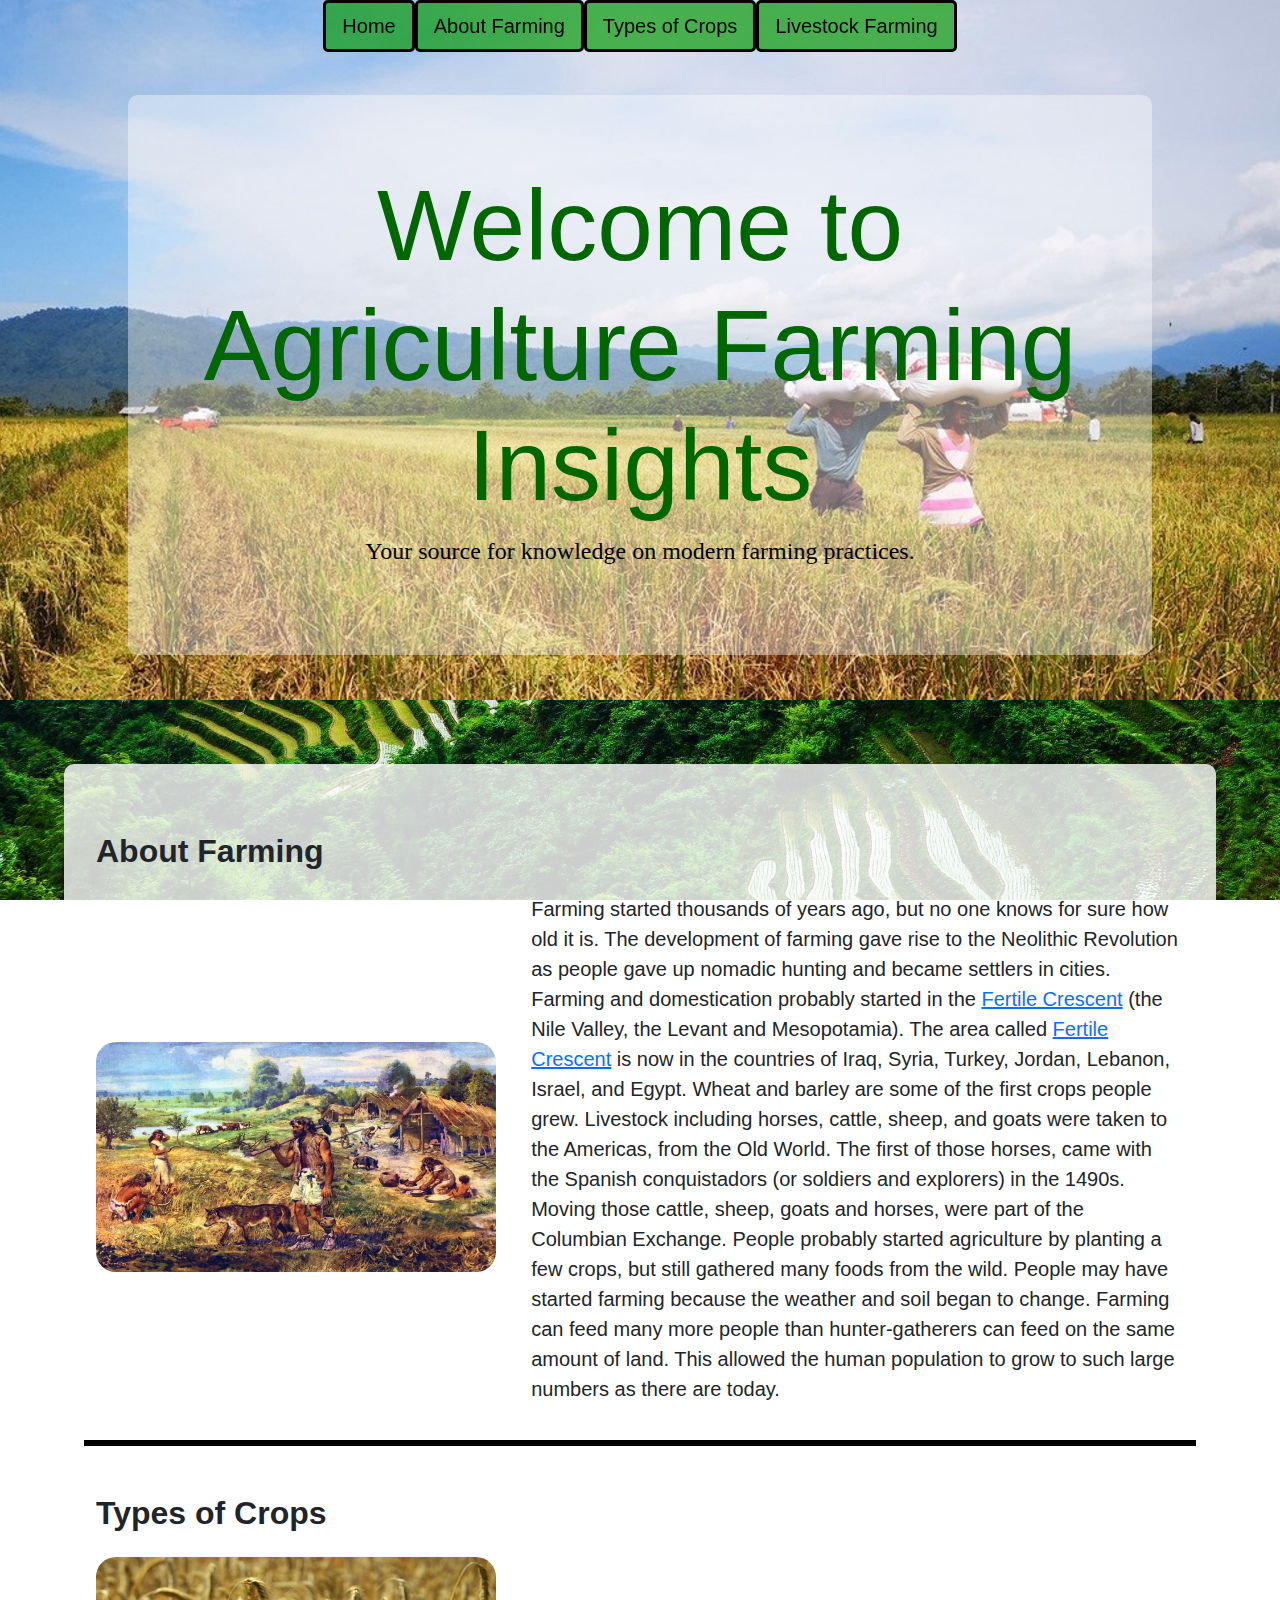
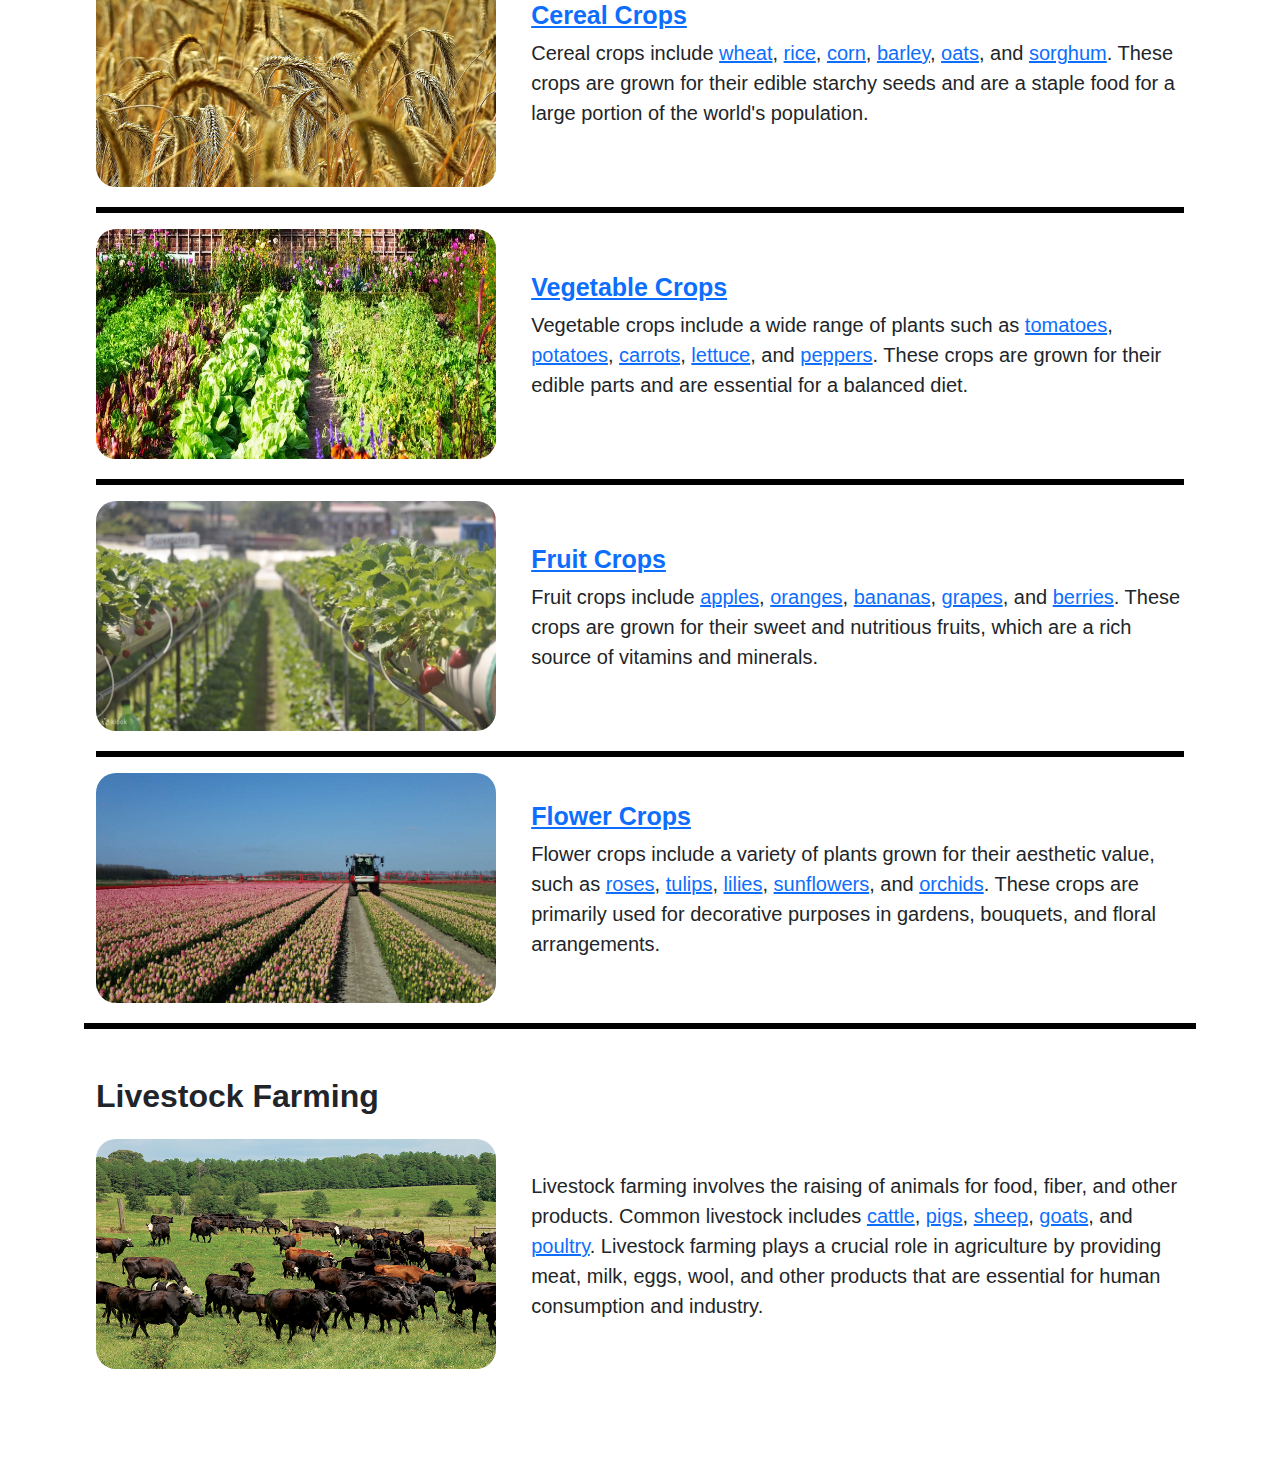
<file: agri2/index.html>
<!DOCTYPE html>
<html lang="en">
<head>
  <meta charset="UTF-8">
  <meta name="viewport" content="width=device-width, initial-scale=1.0">
  <title>Agriculture</title>
  <link href="https://cdn.jsdelivr.net/npm/bootstrap@5.3.0/dist/css/bootstrap.min.css" rel="stylesheet">
  <link rel="stylesheet" href="style.css">
</head>
<body>
<header class="d-flex align-items-center justify-content-center" id="home">
  <div class="container frontpage">
    <h1>Welcome to Agriculture Farming Insights</h1>
    <p>Your source for knowledge on modern farming practices.</p>
    <ul class="nav justify-content-center fixed-top">
      <li class="nav-item">
        <a class="nav-link active custom-nav-link" aria-current="page" href="#home">Home</a>
      </li>
      <li class="nav-item">
        <a class="nav-link custom-nav-link" href="#aboutfarming">About Farming</a>
      </li>
      <li class="nav-item">
        <a class="nav-link custom-nav-link" href="#crops">Types of Crops</a>
      </li>
      <li class="nav-item">
        <a class="nav-link custom-nav-link" href="#livestock">Livestock Farming</a>
      </li>
  </div>
</header>

<main>
  <div class="container mt-5" id="about">
    <h2 class="mb-4" id="aboutfarming"><strong>About Farming</strong></h2>
    <div class="info-card">
      <!-- Placeholder image for about farming -->
      <img src="images/f2.webp" alt="" class="cropimg">
      <div class="info-text">
        <p>Farming started thousands of years ago, but no one knows for sure how old it is. The development of farming gave rise to the Neolithic Revolution as people gave up nomadic hunting and became settlers in cities. Farming and domestication probably started in the <a href="https://www.google.com/search?q=Fertile+Crescent" target="_blank">Fertile Crescent</a> (the Nile Valley, the Levant and Mesopotamia). The area called <a href="https://www.google.com/search?q=Fertile+Crescent" target="_blank">Fertile Crescent</a> is now in the countries of Iraq, Syria, Turkey, Jordan, Lebanon, Israel, and Egypt. Wheat and barley are some of the first crops people grew. Livestock including horses, cattle, sheep, and goats were taken to the Americas, from the Old World. The first of those horses, came with the Spanish conquistadors (or soldiers and explorers) in the 1490s. Moving those cattle, sheep, goats and horses, were part of the Columbian Exchange. People probably started agriculture by planting a few crops, but still gathered many foods from the wild. People may have started farming because the weather and soil began to change. Farming can feed many more people than hunter-gatherers can feed on the same amount of land. This allowed the human population to grow to such large numbers as there are today.
        </p>
      </div>
    </div>
  </div>
  <hr>
  <div class="container mt-5" id="crops">
    <h2 class="mb-4"><strong>Types of Crops</strong></h2>
    <div class="info-card">
      <img src="images/wheat.jpeg" alt="" class="cropimg">
      <div class="info-text">
        <h5><strong><a href="https://en.wikipedia.org/wiki/Cereal" target="_blank">Cereal Crops</a></strong></h5>
        <p>Cereal crops include <a href="https://en.wikipedia.org/wiki/Wheat" target="_blank">wheat</a>,
           <a href="https://en.wikipedia.org/wiki/Rice" target="_blank">rice</a>,
            <a href="https://en.wikipedia.org/wiki/Corn" target="_blank">corn</a>,
            <a href="https://en.wikipedia.org/wiki/Barley" target="_blank">barley</a>,
            <a href="https://en.wikipedia.org/wiki/Oats" target="_blank">oats</a>, and 
            <a href="https://en.wikipedia.org/wiki/Sorghum" target="_blank">sorghum</a>. 
            These crops are grown for their edible starchy seeds and are a staple food for a large portion of the world's population.</p>
      </div>
    </div>
    <hr>
    <div class="info-card">
      <img src="images/vegetable.jpeg" alt="" class="cropimg">
      <div class="info-text">
        <h5><strong><a href="https://en.wikipedia.org/wiki/Vegetable" target="_blank">Vegetable Crops</a></strong></h5>
        <p>Vegetable crops include a wide range of plants such as 
          <a href="https://en.wikipedia.org/wiki/Tomato" target="_blank">tomatoes</a>, 
          <a href="https://en.wikipedia.org/wiki/Potato" target="_blank">potatoes</a>, 
          <a href="https://en.wikipedia.org/wiki/Carrot" target="_blank">carrots</a>, 
          <a href="https://en.wikipedia.org/wiki/Lettuce" target="_blank">lettuce</a>, 
          and <a href="https://en.wikipedia.org/wiki/Bell_pepper" target="_blank">peppers</a>. 
          These crops are grown for their edible parts and are essential for a balanced diet.</p>
      </div>
    </div>
    <hr>
    <div class="info-card">
      <img src="images/fruit.jpeg" alt="" class="cropimg">
      <div class="info-text">
        <h5><strong><a href="https://en.wikipedia.org/wiki/Fruit" target="_blank">Fruit Crops</a></strong></h5>
        <p>Fruit crops include 
          <a href="https://en.wikipedia.org/wiki/Apple" target="_blank">apples</a>,
          <a href="https://en.wikipedia.org/wiki/Orange_(fruit)" target="_blank">oranges</a>, 
          <a href="https://en.wikipedia.org/wiki/Banana" target="_blank">bananas</a>, 
          <a href="https://en.wikipedia.org/wiki/Grape" target="_blank">grapes</a>, and 
          <a href="https://en.wikipedia.org/wiki/Berry" target="_blank">berries</a>. 
          These crops are grown for their sweet and nutritious fruits, which are a rich source of vitamins and minerals.</p>
      </div>
    </div>
    <hr>
    <div class="info-card">
      <img src="images/flower.png" alt="" class="cropimg">
      <div class="info-text">
        <h5><strong><a href="https://en.wikipedia.org/wiki/Flower" target="_blank">Flower Crops</a></strong></h5>
        <p>Flower crops include a variety of plants grown for their aesthetic value, such as 
          <a href="https://en.wikipedia.org/wiki/Rose" target="_blank">roses</a>, 
          <a href="https://en.wikipedia.org/wiki/Tulip" target="_blank">tulips</a>, 
          <a href="https://en.wikipedia.org/wiki/Lilium" target="_blank">lilies</a>, 
          <a href="https://www.google.com/search?q=sunflowers" target="_blank">sunflowers</a>, and 
          <a href="https://en.wikipedia.org/wiki/Orchid" target="_blank">orchids</a>. 
          These crops are primarily used for decorative purposes in gardens, bouquets, and floral arrangements.</p>
      </div>
    </div>
  </div>
  <hr>
  <div class="container mt-5" id="livestock">
    <h2 class="mb-4"><strong>Livestock Farming</strong></h2>
    <div class="info-card">
      <img src="images/livestock.jpeg" alt="" class="cropimg">
      <div class="info-text">
        <p>Livestock farming involves the raising of animals for food, fiber, and other products. Common livestock includes 
          <a href="https://en.wikipedia.org/wiki/Cattle" target="_blank">cattle</a>, 
          <a href="https://en.wikipedia.org/wiki/Pig" target="_blank">pigs</a>, 
          <a href="https://en.wikipedia.org/wiki/Sheep" target="_blank">sheep</a>, 
          <a href="https://en.wikipedia.org/wiki/Goat" target="_blank">goats</a>, and 
          <a href="https://en.wikipedia.org/wiki/Poultry" target="_blank">poultry</a>. 
          Livestock farming plays a crucial role in agriculture by providing meat, milk, eggs, wool, and other products that are essential for human consumption and industry.</p>
      </div>
    </div>
  </div>
</main>
</body>
</html>
</file>
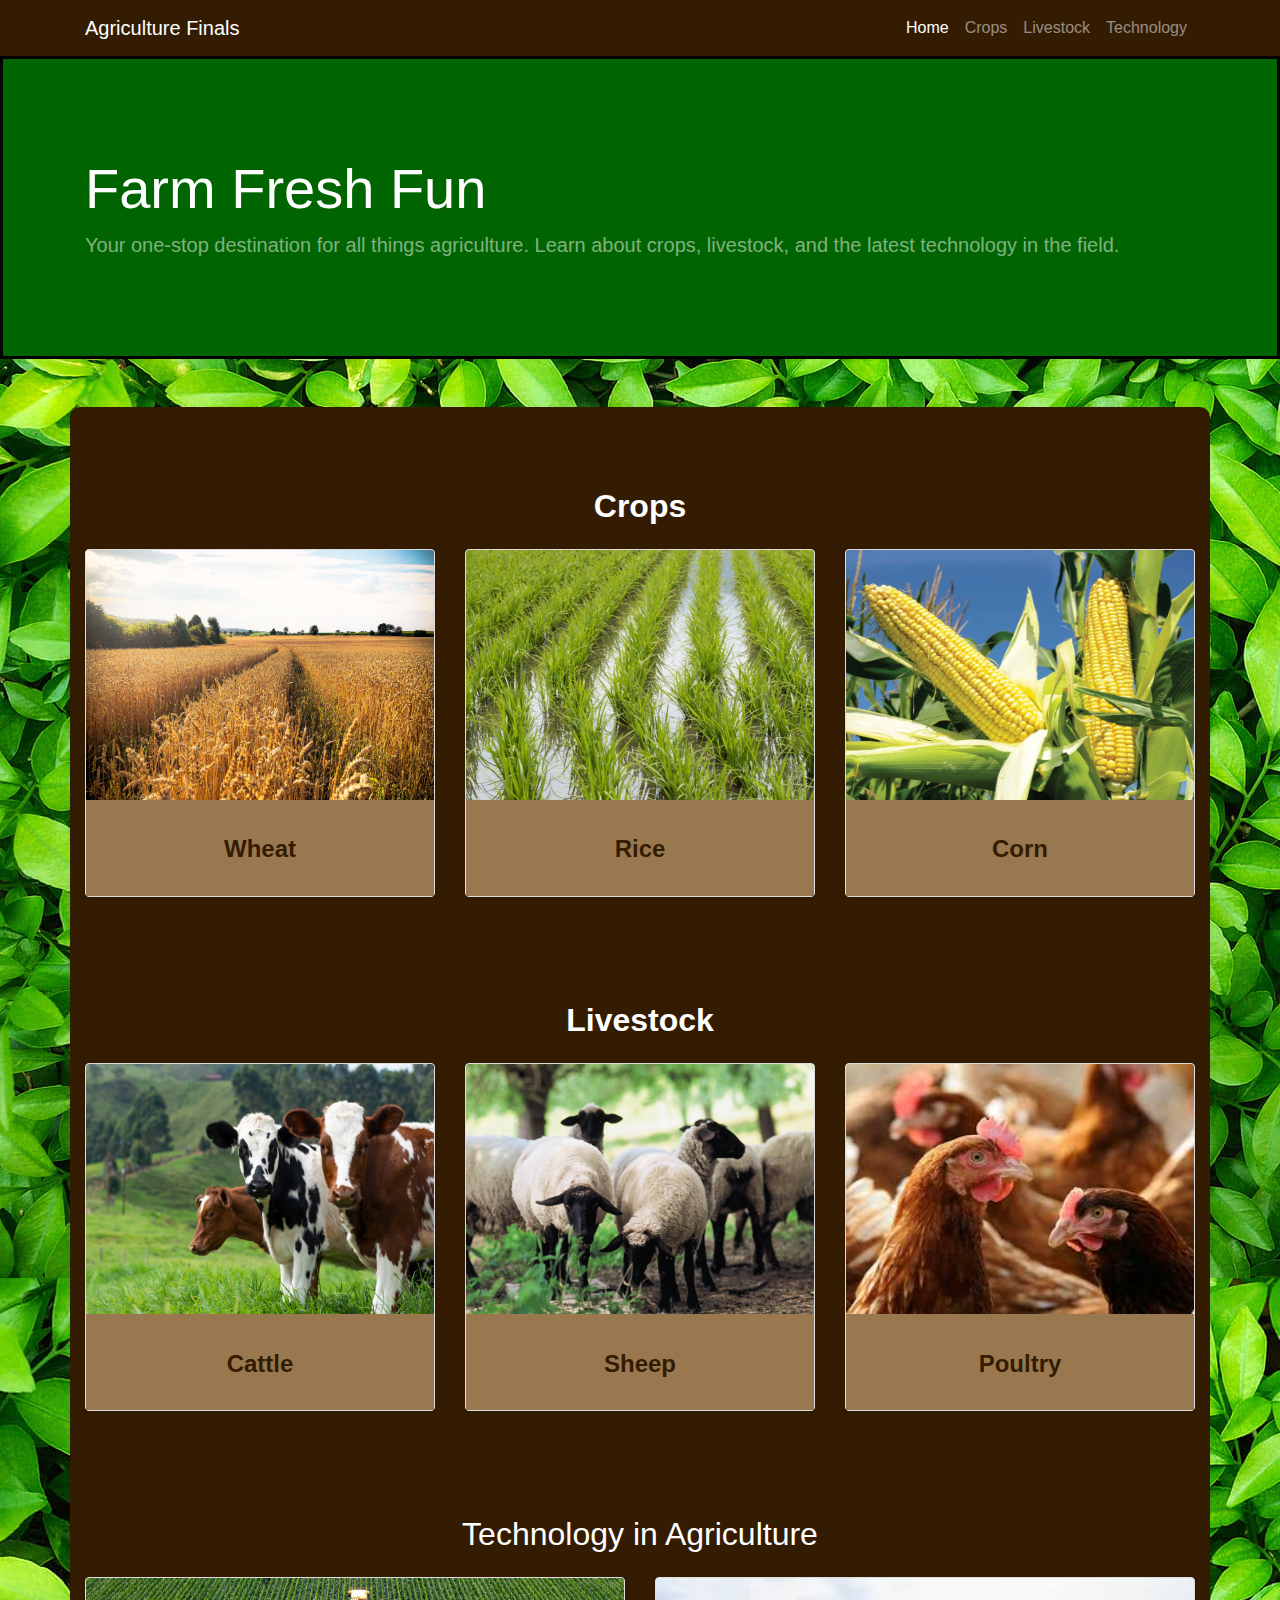
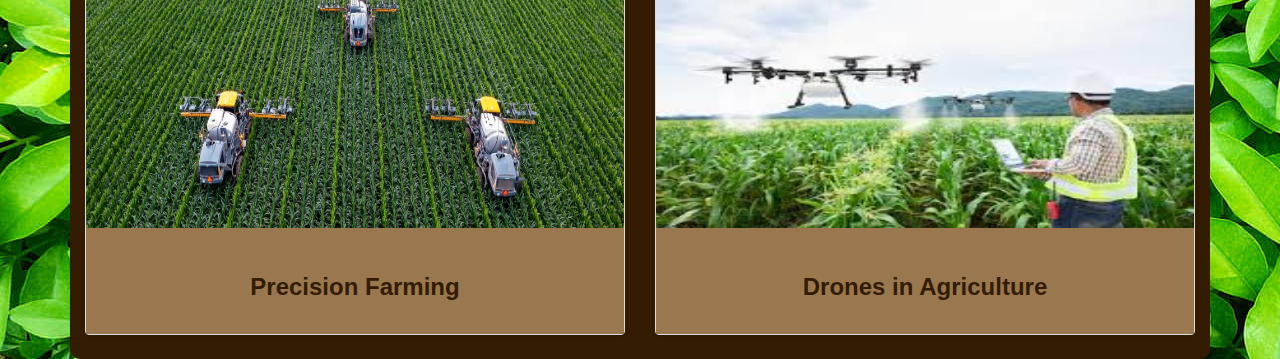
<file: agri3/index.html>
<!DOCTYPE html>
<html lang="en">
<head>
    <meta charset="UTF-8">
    <meta name="viewport" content="width=device-width, initial-scale=1.0">
    <title>Agriculture</title>
    <link href="https://stackpath.bootstrapcdn.com/bootstrap/4.5.2/css/bootstrap.min.css" rel="stylesheet">
    <link rel="stylesheet" href="style.css">
</head>
<body style="background-image: url(images/leaf.jpeg);">

<!-- Navigation -->
<nav class="navbar navbar-expand-lg navbar-dark fixed-top subhead" style="background-color: #341C02;">
    <div class="container">
        <a class="navbar-brand" href="#">Agriculture Finals</a>
        <button class="navbar-toggler" type="button" data-toggle="collapse" data-target="#navbarResponsive" aria-controls="navbarResponsive" aria-expanded="false" aria-label="Toggle navigation">
            <span class="navbar-toggler-icon"></span>
        </button>
        <div class="collapse navbar-collapse" id="navbarResponsive">
            <ul class="navbar-nav ml-auto">
                <li class="nav-item active">
                    <a class="nav-link" href="#">Home
                        <span class="sr-only">(current)</span>
                    </a>
                </li>
                <li class="nav-item">
                    <a class="nav-link" href="#crops">Crops</a>
                </li>
                <li class="nav-item">
                    <a class="nav-link" href="#livestock">Livestock</a>
                </li>
                <li class="nav-item">
                    <a class="nav-link" href="#technology">Technology</a>
                </li>
            </ul>
        </div>
    </div>
</nav>

<!-- Header -->
<header class="py-5 mb-5" style="background-color: #006400; border: solid; border-color: black;">
    <div class="container h-100">
        <div class="row h-100 align-items-center d-flex justify-content-center">
            <div class="col-lg-12">
                <h1 class="display-4 text-white mt-5 mb-2"><strong>Farm Fresh Fun</strong></h1>
                <p class="lead mb-5 text-white-50">Your one-stop destination for all things agriculture. Learn about crops, livestock, and the latest technology in the field.</p>
            </div>
        </div>
    </div>
</header>

<!-- Page Content -->
<div class="container cropbody">

    <!-- Crops Section -->
    <div class="row" id="crops">
        <div class="col-lg-12">
            <h2 class="my-4 customtitle" id="tcard1"><strong>Crops</strong></h2>
        </div>
        <div class="col-md-4 mb-4">
            <div class="card h-100 card-custom">
                <a href="https://en.wikipedia.org/wiki/Wheat" target="_blank"><img class="card-img-top cardimg" src="images/wheat.jpeg" alt="Wheat"></a>
                <div class="card-body">
                    <h4 class="card-title customtitle customcard">Wheat</h4>
                </div>
            </div>
        </div>
        <div class="col-md-4 mb-4">
            <div class="card h-100 card-custom">
                <a href="https://en.wikipedia.org/wiki/Rice" target="_blank"><img class="card-img-top cardimg" src="images/rice.jpeg" alt="Rice"></a>
                <div class="card-body">
                    <h4 class="card-title customtitle customcard">Rice</h4>
                </div>
            </div>
        </div>
        <div class="col-md-4 mb-4">
            <div class="card h-100 card-custom">
                <a href="https://en.wikipedia.org/wiki/Corn" target="_blank"><img class="card-img-top cardimg" src="images/corn.webp" alt="Corn"></a>
                <div class="card-body">
                    <h4 class="card-title customtitle customcard">Corn</h4>
                </div>
            </div>
        </div>
    </div>

    <!-- Livestock Section -->
    <div id="livestock" class="row">
        <div class="col-lg-12">
            <h2 class="my-4 customtitle"><strong>Livestock</strong></h2>
        </div>
        <div class="col-md-4 mb-4">
            <div class="card h-100 card-custom">
                <a href="https://en.wikipedia.org/wiki/Cattle" target="_blank"><img class="card-img-top cardimg" src="images/cattle.jpeg" alt="Cattle"></a>
                <div class="card-body">
                    <h4 class="card-title customtitle customcard">Cattle</h4>
                </div>
            </div>
        </div>
        <div class="col-md-4 mb-4">
            <div class="card h-100 card-custom">
                <a href="https://en.wikipedia.org/wiki/Sheep" target="_blank"><img class="card-img-top cardimg" src="images/sheep.jpeg" alt="Sheep"></a>
                <div class="card-body">
                    <h4 class="card-title customtitle customcard">Sheep</h4>
                </div>
            </div>
        </div>
        <div class="col-md-4 mb-4">
            <div class="card h-100 card-custom">
                <a href="https://en.wikipedia.org/wiki/Poultry" target="_blank"><img class="card-img-top cardimg" src="images/poultry.jpeg" alt="Poultry"></a>
                <div class="card-body">
                    <h4 class="card-title customtitle customcard">Poultry</h4>
                </div>
            </div>
        </div>
    </div>

    <!-- Technology Section -->
    <div id="technology" class="row">
        <div class="col-lg-12">
            <h2 class="my-4 customtitle"><a class="agritech"href="https://eos.com/blog/agricultural-technology/" target="_blank">Technology in Agriculture</a></h2>
        </div>
        <div class="col-md-6 mb-4">
            <div class="card h-100 card-custom">
                <a href="https://www.techtarget.com/whatis/definition/precision-agriculture-precision-farming" target="_blank"><img class="card-img-top cardimg" src="images/precision.jpeg" alt="Precision Farming"></a>
                <div class="card-body">
                    <h4 class="card-title customtitle customcard">Precision Farming</h4>
                </div>
            </div>
        </div>
        <div class="col-md-6 mb-4">
            <div class="card h-100 card-custom">
                <a href="https://www.croptracker.com/blog/drone-technology-in-agriculture.html" target="_blank"><img class="card-img-top cardimg" src="images/drones.jpeg" alt="Drones in Agriculture"></a>
                <div class="card-body">
                    <h4 class="card-title customtitle customcard">Drones in Agriculture</h4>
                </div>
            </div>
        </div>
    </div>
</div>


<script src="https://code.jquery.com/jquery-3.5.1.slim.min.js"></script>
<script src="https://cdn.jsdelivr.net/npm/@popperjs/core@2.5.4/dist/umd/popper.min.js"></script>
<script src="https://stackpath.bootstrapcdn.com/bootstrap/4.5.2/js/bootstrap.min.js"></script>
</body>
</html>
</file>
<file: agri2/style.css>
body {
  background-image: url("images/f1.jpeg");
  background-size: cover;
  background-repeat: no-repeat;
  background-attachment: fixed; 
}
header {
  background-image: url("images/farmers.jpeg");
  background-size: cover;
  background-position: center;
  height: 700px;
  width: 100%;
}
main {
  background-color: rgba(255, 255, 255, 0.8); 
  padding: 20px;
  border-radius: 10px;
  margin: 5%;
  font-family: 'Arial Narrow Bold', Helvetica, sans-serif;
}
main p {
  font-size: 20px;
}
main h5 {
  font-size: 25px;
}
.frontpage {
  display: flex;
  flex-direction: column;
  justify-content: center;
  align-items: center;
  text-align: center;
  background: rgba(255, 255, 255, 0.4); 
  border-radius: 10px;
  height: 80%;
  width: 80%;
  margin-top: 50px; 
}
.frontpage h1 {
  font-family: Impact, Haettenschweiler, 'Arial Narrow Bold', sans-serif;
  font-size: 100px;
  color: #006600;
}
.frontpage p {
  font-family: "Arial Narrow Bold";
  font-size: x-large;
  color: black;
}
.custom-nav-link {
  color: black;
  font-family: Arial, Helvetica, sans-serif;
  font-size: 20px;
  background-color: rgba(12, 155, 12, 0.7);
  border: solid;
  border-radius: 5px;
}
hr {
  background: black;
  border: solid black;
  height: 1px;
  opacity: 1;
}
.cropimg {
  height: 230px;
  width: 400px;
  border-radius: 20px;
  margin-right: 20px;
}
.info-card {
  display: flex;
  justify-content: space-between;
  align-items: center;
  margin-bottom: 20px;
}
.info-card img {
  order: 1; 
}
.info-card .info-text {
  order: 2; 
  width: 60%; 
}
.names {
  list-style-type: none;
  margin-right: auto;
  font-family: "Arial Narrow Bold";
}
</file>
<file: agri3/style.css>
body {
    padding-top: 56px;
    color: white;
}

.card-custom {
    border: 1px solid #ddd;
    border-radius: 0.25rem;
    box-shadow: 0 1px 3px rgba(0, 0, 0, 0.2);
}

img {
    height: 250px;
    width: 150px;
    transition: transform 0.3s ease, filter 0.3s ease;
}

img:hover {
    transform: scale(1.05);
    filter: brightness(1.2);
}

.card-body {
    background-color: #9A784F;
}

.cropbody {
    background-color: #341C02;
    border-radius: 10px;
}

footer {
    background-color: #006400;
}

h1 {
    font-family: Impact, Haettenschweiler, 'Arial Narrow Bold', sans-serif;
}

.customtitle {
    text-align: center;
    padding-top: 5%;
}

.customcard {
    color: #341C02;
    font-family: "Arial Narrow Bold", sans-serif, Arial;
    font-weight: bold;
}

.agritech {
    color: white;
}

.agritech:hover {
    color: white;
}
</file>
